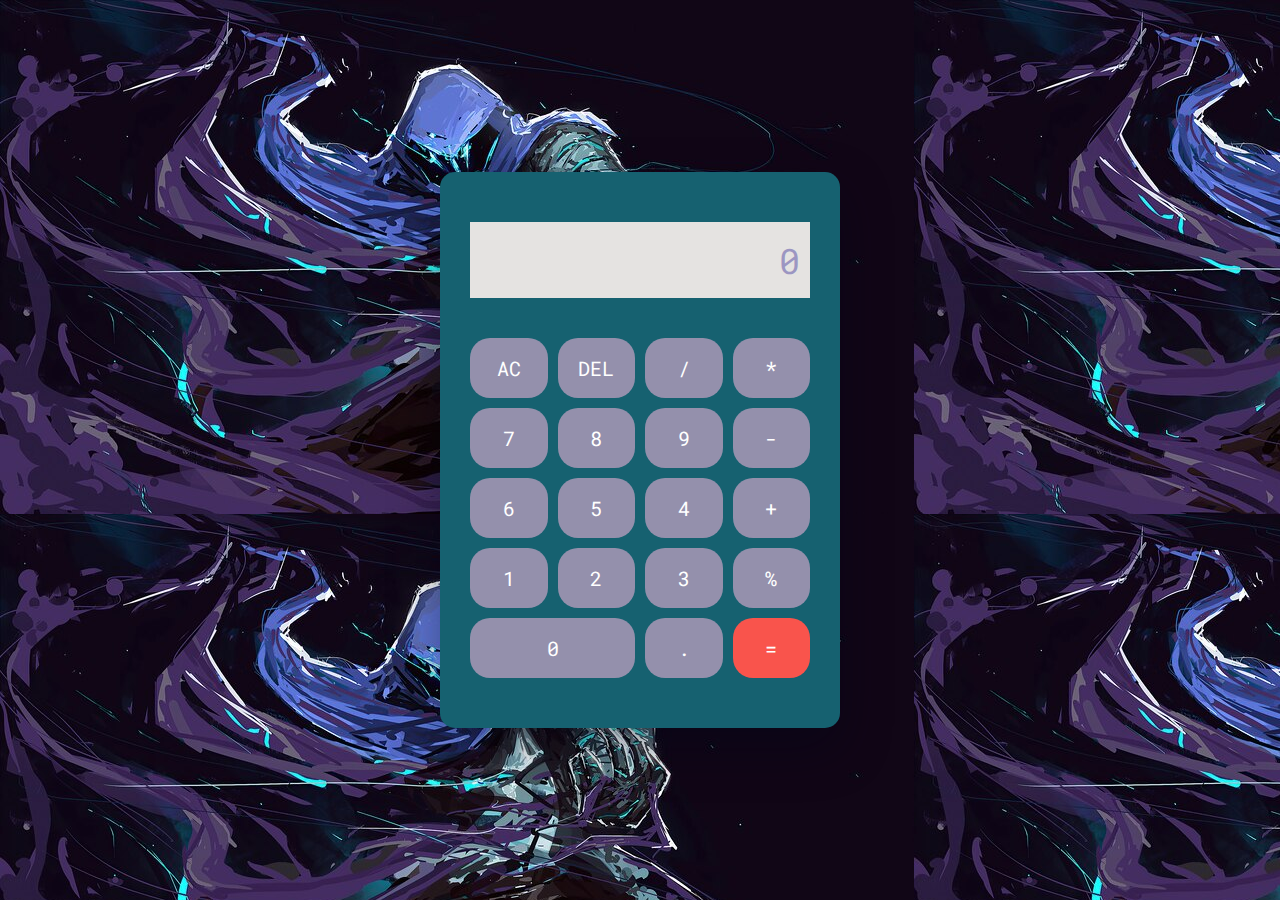
<file: app/kalkulator.html>
<!DOCTYPE html>
<html lang="en">

<head>
    <meta name="viewport" content="width=device-width, initial-scale=1.0" />
    <title>Calculator</title>
    <!-- Google Font -->
    <link href="https://fonts.googleapis.com/css2?family=Roboto+Mono:wght@500&display=swap" rel="stylesheet" />
    <!-- Stylesheet -->
    <link rel="stylesheet" href="stylesheet.css" />
</head>

<body>
    <div class="calculator">
        <div class="display">
            <input type="text" placeholder="0" id="input" disabled />
        </div>
        <div class="buttons">
            <!-- Full Erase -->
            <input type="button" value="AC" id="clear" />
            <!-- Erase Single Value -->
            <input type="button" value="DEL" id="erase" />
            <input type="button" value="/" class="input-button"/>
            <input type="button" value="*" class="input-button" />

            <input type="button" value="7" class="input-button" />
            <input type="button" value="8" class="input-button" />
            <input type="button" value="9" class="input-button" />
            <input type="button" value="-" class="input-button" />

            <input type="button" value="6" class="input-button" />
            <input type="button" value="5" class="input-button" />
            <input type="button" value="4" class="input-button" />
            <input type="button" value="+" class="input-button" />

            <input type="button" value="1" class="input-button" />
            <input type="button" value="2" class="input-button" />
            <input type="button" value="3" class="input-button" />
            <input type="button" value="%" class="input-button" />

            <input type="button" value="0" class="input-button" />
            <input type="button" value="." class="input-button" />
            <input type="button" value="=" id="equal"/>
        </div>
    </div>
    <!-- Script -->
    <script src="script.js"></script>
</body>

</html>
</file>
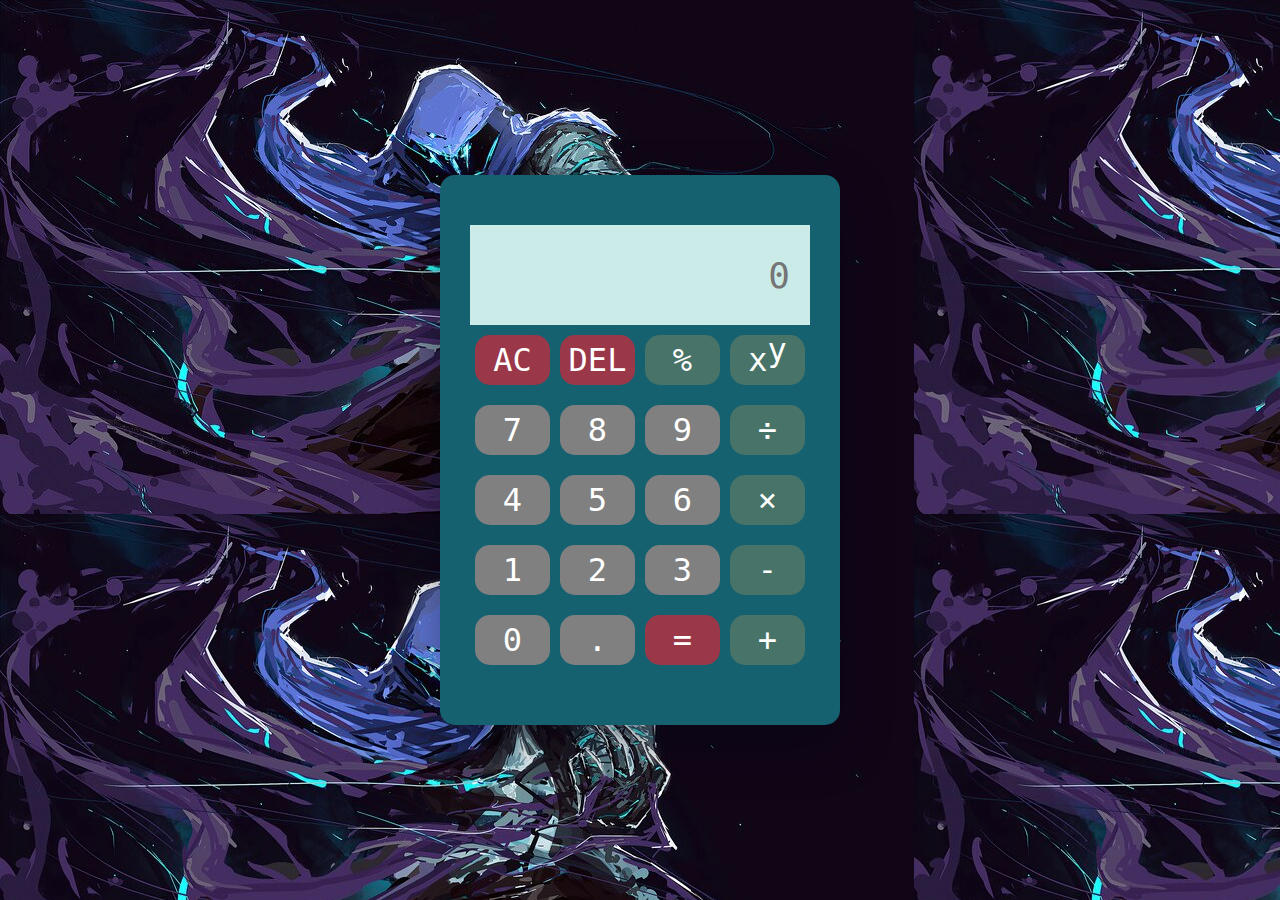
<file: kalkulator/calculator.html>
<!DOCTYPE html>
<html lang="en">
<head>
    <meta charset="UTF-8">
    <meta http-equiv="X-UA-Compatible" content="IE=edge">
    <meta name="viewport" content="width=device-width, initial-scale=1.0">
    <title>KALKULATOR</title>
    <link rel="stylesheet" href="stylesheet.css">
</head>
<body>
    <div class="calculator">
        <div class="display">
            <input type="text" class="calculator-screen" id="input" placeholder="0" disabled>
        </div>
        <div class="calculator-keys">
            <div class="row">
                <button class="all-clear">AC</button>
                <button class="erase" id="hapus">DEL</button>
                <button class="operator" value="%">%</button>
                <button class="operator" onclick="pow()">x<span style="position: relative; bottom: .6rem;">y</span></button>
                
            </div>
            <div class="row">
                <button class="number" value="7">7</button>
                <button class="number" value="8">8</button>
                <button class="number" value="9">9</button>
                <button class="operator" value="/">&divide;</button>
            </div>
            <div class="row">
                <button class="number" value="4">4</button>
                <button class="number" value="5">5</button>
                <button class="number" value="6">6</button>
                <button class="operator" value="*">&times;</button>
            </div>
            <div class="row">
                <button class="number" value="1">1</button>
                <button class="number" value="2">2</button>
                <button class="number" value="3">3</button>
                <button class="operator" value="-">-</button>
            </div>
            <div class="row">
                <button class="number zero-btn" value="0">0</button>
                <button class="decimal" value=".">.</button>
                <button class="equal-sign">=</button>
                <button class="operator" value="+">+</button>
            </div>
        </div>
    </div>
    <script type="text/javascript" src="script.js"></script>
</body>
</html>
</file>
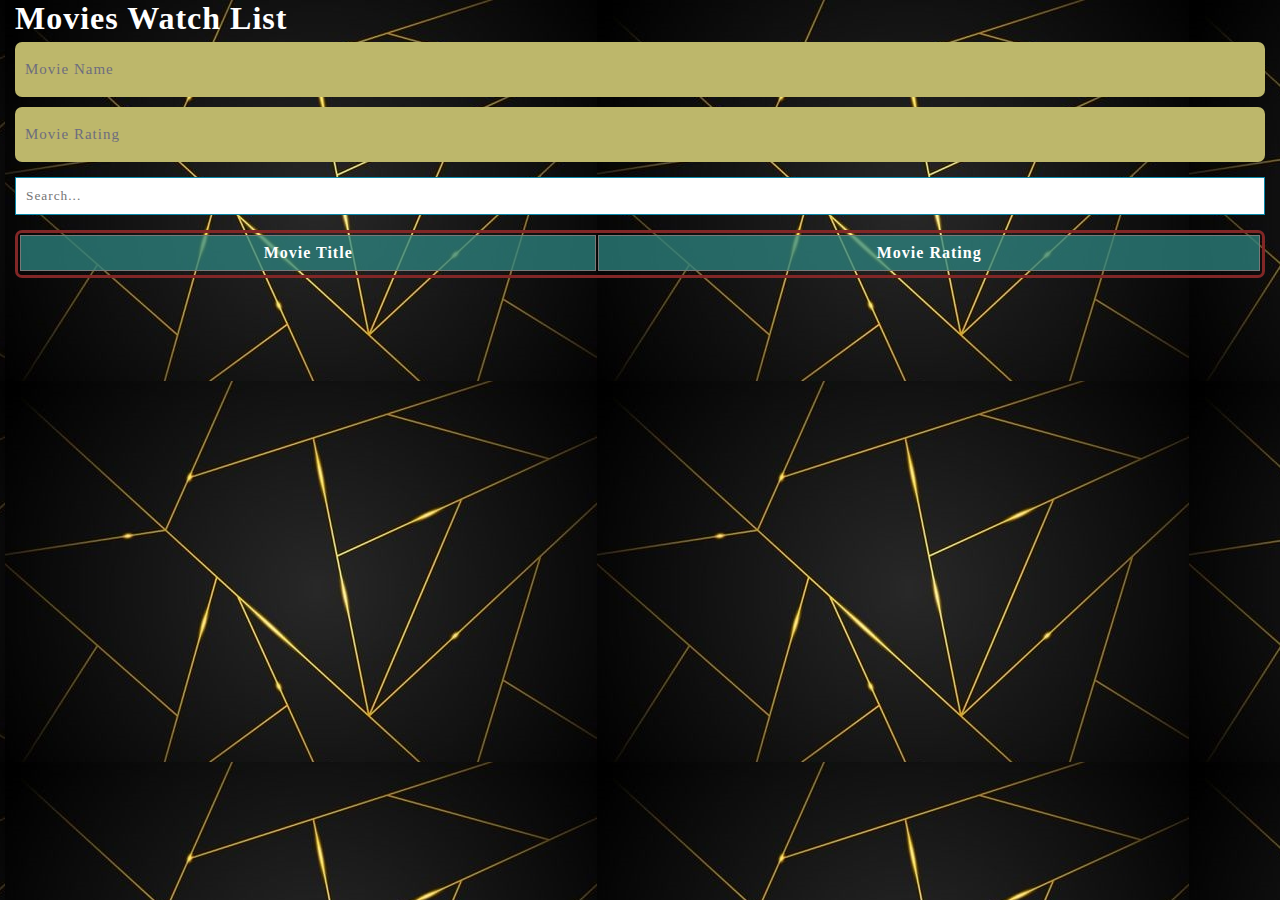
<file: ratinglist/watclist.html>
<!DOCTYPE html>
<html lang="en">

<head>
    <meta charset="UTF-8">
    <meta http-equiv="X-UA-Compatible" content="IE=edge">
    <meta name="viewport" content="width=device-width, initial-scale=1.0">
    <title>Watch List</title>
    <link rel="stylesheet" href="style.css">
    <link rel="stylesheet" href="https://cdnjs.cloudflare.com/ajax/libs/font-awesome/5.8.2/css/all.min.css">
    <script src="https://cdnjs.cloudflare.com/ajax/libs/jquery/3.6.0/jquery.min.js"></script>
</head>

<body>
    <h1>Movies Watch List</h1>
    <div class="container">
        <input type="text" id="name" placeholder="Movie Name">
        <input type="text" id="rating" placeholder="Movie Rating">
        <input type="text" id="myInput" placeholder="Search..." />
        <table>
            <thead>
                <tr >
                    <th class="clr">Movie Title</th>
                    <th class="clr">Movie Rating</th>
                </tr>
            </thead>
            <tbody id="myTable">
                <tr class="listSearch">
                    <td class="judul">
                    </td>
                    <td class="rating">
                    </td>
                </tr>
            </tbody>
        </table>
    </div>

    <script type="text/javascript" src="script.js"></script>
    <script type="text/javascript" src="search.js"></script>

</body>

</html>
</file>
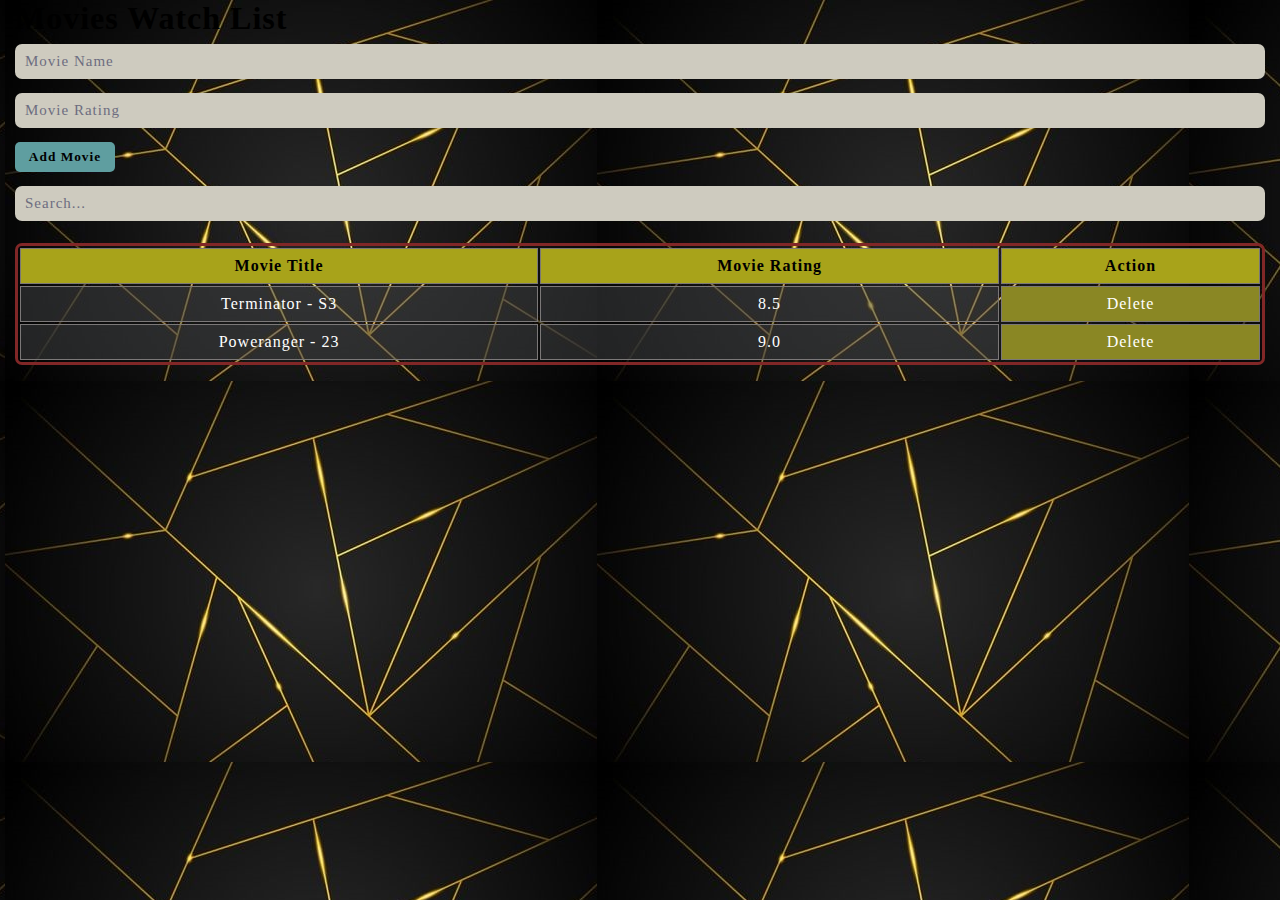
<file: searchFilm/watchlist.html>
<!DOCTYPE html>
<html lang="en">

<head>
    <meta charset="UTF-8">
    <meta http-equiv="X-UA-Compatible" content="IE=edge">
    <meta name="viewport" content="width=device-width, initial-scale=1.0">
    <title>Watch List</title>
    <link rel="stylesheet" href="style.css">
    <link rel="stylesheet" href="https://cdnjs.cloudflare.com/ajax/libs/font-awesome/5.8.2/css/all.min.css">
    <script src="https://cdnjs.cloudflare.com/ajax/libs/jquery/3.6.0/jquery.min.js"></script>
</head>

<body>
    <h1>Movies Watch List</h1>
    <div class="container">
        <input type="text" class="name" placeholder="Movie Name"><br>
        <input type="text" class="rating" placeholder="Movie Rating"><br>
        <button class="add">Add Movie</button><br>
        <input type="text" class="myInput" placeholder="Search..." />
        <table>
            <thead>
                <tr >
                    <th class="judul">Movie Title</th>
                    <th class="rate">Movie Rating</th>
                    <th>Action</th>
                </tr>
            </thead>
            <tbody id="myTable">
                <tr class="table-item">
                    <td class="namaAnime">Terminator - S3</td>
                    <td class="nilai">8.5</td>
                    <td class="delete">Delete</td>
                </tr>
                <tr class="table-item">
                    <td class="namaAnime">Poweranger - 23</td>
                    <td class="nilai">9.0</td>
                    <td class="delete">Delete</td>
                </tr>
            </tbody>
        </table>
    </div>

    <script type="text/javascript" src="script.js"></script>
</body>

</html>
</file>
<file: app/stylesheet.css>
* {
    padding: 0;
    margin: 0;
    box-sizing: border-box;
    font-family: "Roboto Mono", monospace;
}

body {
    height: 100vh;
    background-image: url(../image/bg-calc.jpg);
}

.calculator {
    width: 400px;
    background-color: #166170;
    padding: 50px 30px;
    position: absolute;
    transform: translate(-50%, -50%);
    top: 50%;
    left: 50%;
    border-radius: 15px;
    box-shadow: 0 20px 50px rgba(0, 5, 24, 0.4);
}

.display {
    width: 100%;
    background-color: rgb(225, 222, 220);
}

.display input {
    width: 100%;
    padding: 15px 10px;
    text-align: right;
    border: none;
    color: #954c2a;
    font-size: 35px;
}

.display input::placeholder {
    color: #9c96c2;
}

.buttons {
    display: grid;
    border-radius: 20px;
    grid-template-columns: repeat(4, 1fr);
    grid-gap: 10px;
    margin-top: 40px;
}

.buttons input[type="button"] {
    font-size: 20px;
    padding: 17px;
    border: none;
    background-color: transparent;
    color: #ffffff;
    cursor: pointer;
    border-radius: 20px;
    background-color: #9490ac;
}

.buttons input[type="button"]:hover {
    box-shadow: 0 8px 25px #144ee1;
}

input[type="button"]#equal {
    background-color: #f9544c;
}

input[type="button"][value="0"] {
    grid-column: span 2;
}
</file>
<file: kalkulator/stylesheet.css>
* {
    padding: 0;
    margin: 0;
    box-sizing: border-box;
    font-family: "Roboto Mono", monospace;
}

body{
    height: 100vh;
    background-color: rgb(60, 68, 68);
    background-image: url(../image/bg-calc.jpg);
}

.calculator{
    width: 400px;
    background-color: #166170;
    padding: 50px 30px;
    position: absolute;
    transform: translate(-50%, -50%);
    top: 50%;
    left: 50%;
    border-radius: 15px;
    box-shadow: 0 20px 50px rgba(0, 5, 24, 0.4);
}

.calculator-screen{
    width: 100%;
    height: 100px;
    background-color: #cbebe9;
    color: rgb(63, 74, 74);
    text-align: right;
    font-size: 36px;
    border: none;
    padding: 0 20px;
    box-sizing: border-box;
}

.calculator-keys{
    width: 100%;
}

.row{
    display: flex;
}

button{
    height: 50px;
    background-color: gray;
    border: 1px solid black;
    font-size: 32px;
    color: #fff;
    width: 25%;
    outline: none;
    border-radius: 15px;
    border: none;
    margin: 10px 5px;
}

.operator{
    background-color: rgb(72, 115, 104);
}

.equal-sign, .all-clear, .erase{
    background-color: rgb(154, 55, 73);
}

button:hover{
    background-color: rgb(145, 176, 182);
}

.operator:hover{
    background-color: rgb(35, 187, 159);
}

.equal-sign:hover, .all-clear:hover, .erase:hover{
    background-color: red;
}
</file>
<file: ratinglist/style.css>
* {
    margin: 0 5px;
    padding: 0;
    box-sizing: border-box;
    letter-spacing: 1px;
    font-family: verdana;
    text-transform: capitalize;
}

body {
    min-height: 100vh;
    background-image: url(../image/bgRating.jpg);
    color: #fff;
}

.clr{
    background-color: rgba(45, 133, 130, 0.748);
}

table {
    width: 100%;
    border-radius: 7px;
    border: 3px solid #812727;
    margin: 15px 0;
}

th {
    border: 1px solid #7b7878;
    padding: 8px;
    text-align: center;
}

#name,
#rating {
    width: 100%;
    margin: 5px 0;
    padding: 0 0 0 10px;
    height: 55px;
    border-radius: 7px;
    border: none;
    background-color: darkkhaki;
}

#name::placeholder,
#rating::placeholder {
    color: rgb(109, 109, 127);
    font-size: 15px;
}

.judul {
    background: linear-gradient(rgba(219, 160, 160, 0.664), rgba(187, 243, 168, 0.785), rgba(227, 227, 77, 0.363));
}

.rating {
    background: linear-gradient(rgba(132, 222, 132, 0.522), rgba(225, 225, 113, 0.815), rgba(94, 217, 94, 0.314));
}

.name {
    width: 100%;
    background: rgba(255, 255, 255, 0.5);
    padding: 18px;
    margin: 6px 0;
    overflow: hidden;
}

.name i {
    float: right;
    margin-left: 20px;
    cursor: pointer;
}

.name {
    background: rgba(30, 103, 121, 0.666);
    color: #fff;
}

.rate {
    width: 100%;
    background: rgba(255, 255, 255, 0.5);
    padding: 18px;
    margin: 6px 0;
    overflow: hidden;
}

.rate i {
    float: right;
    margin-left: 20px;
    cursor: pointer;
}

.rate {
    background: rgba(94, 155, 172, 0.732);
    color: #fff;
}

#myInput {
    margin: 10px 0;
    width: 100%;
    display: block;
    padding: 10px;
    border: 1px solid #0988A9;
}
</file>
<file: searchFilm/style.css>
* {
    margin: 0 5px;
    padding: 0;
    box-sizing: border-box;
    letter-spacing: 1px;
    font-family: verdana;
    text-transform: capitalize;
}

body {
    min-height: 100vh;
    background-image: url(../image/bgRating.jpg);
}

table {
    width: 100%;
    border-radius: 7px;
    border: 3px solid #812727;
    margin: 15px 0;
}

.add{
    border-radius: 5px;
    padding: 5px;
    background-color: cadetblue;
    border: none;
    font-weight: bold;
    height: 30px;
    width: 100px;
    cursor: pointer;
}

.add:hover{
    background-color: rgb(77, 239, 231);
}

th, td {
    border: 1px solid #7b7878;
    padding: 8px;
    text-align: center;
    color: #fff;
}

th{
    background-color: rgb(168, 163, 26);
    color: black;
}

.namaAnime, .nilai{
    background-color: rgba(67, 69, 71, 0.513);
}

.name, .rating , .myInput{
    width: 100%;
    margin: 7px 0;
    padding: 0 0 0 10px;
    height: 35px;
    border-radius: 7px;
    border: none;
    background-color: rgb(206, 203, 191);
}

.add{
    margin: 7px 0;
}

.name::placeholder,
.rating::placeholder, .myInput::placeholder {
    color: rgb(109, 109, 127);
    font-size: 15px;
}

.delete{
    background-color: rgb(138, 135, 36);
    cursor: pointer;
    color: #fff;
}

.delete:hover{
    background-color: #812727;
}
</file>
